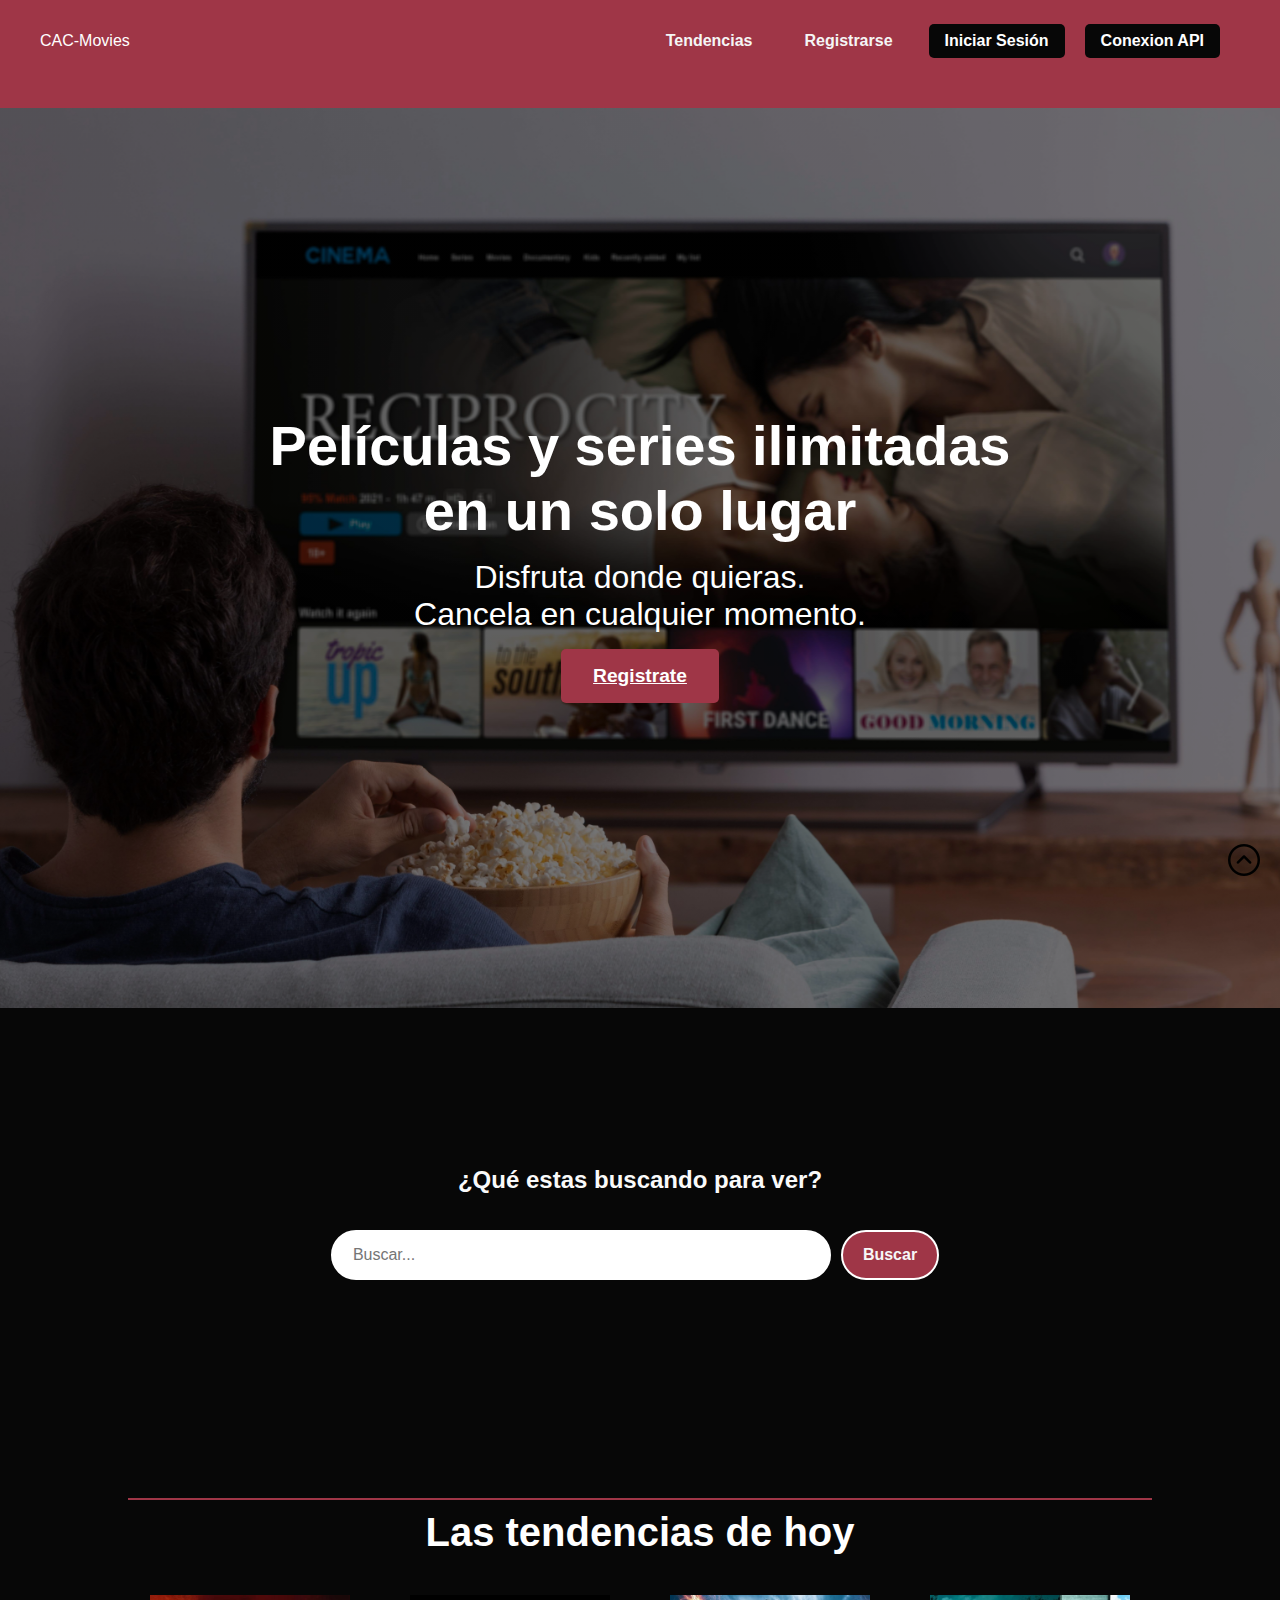
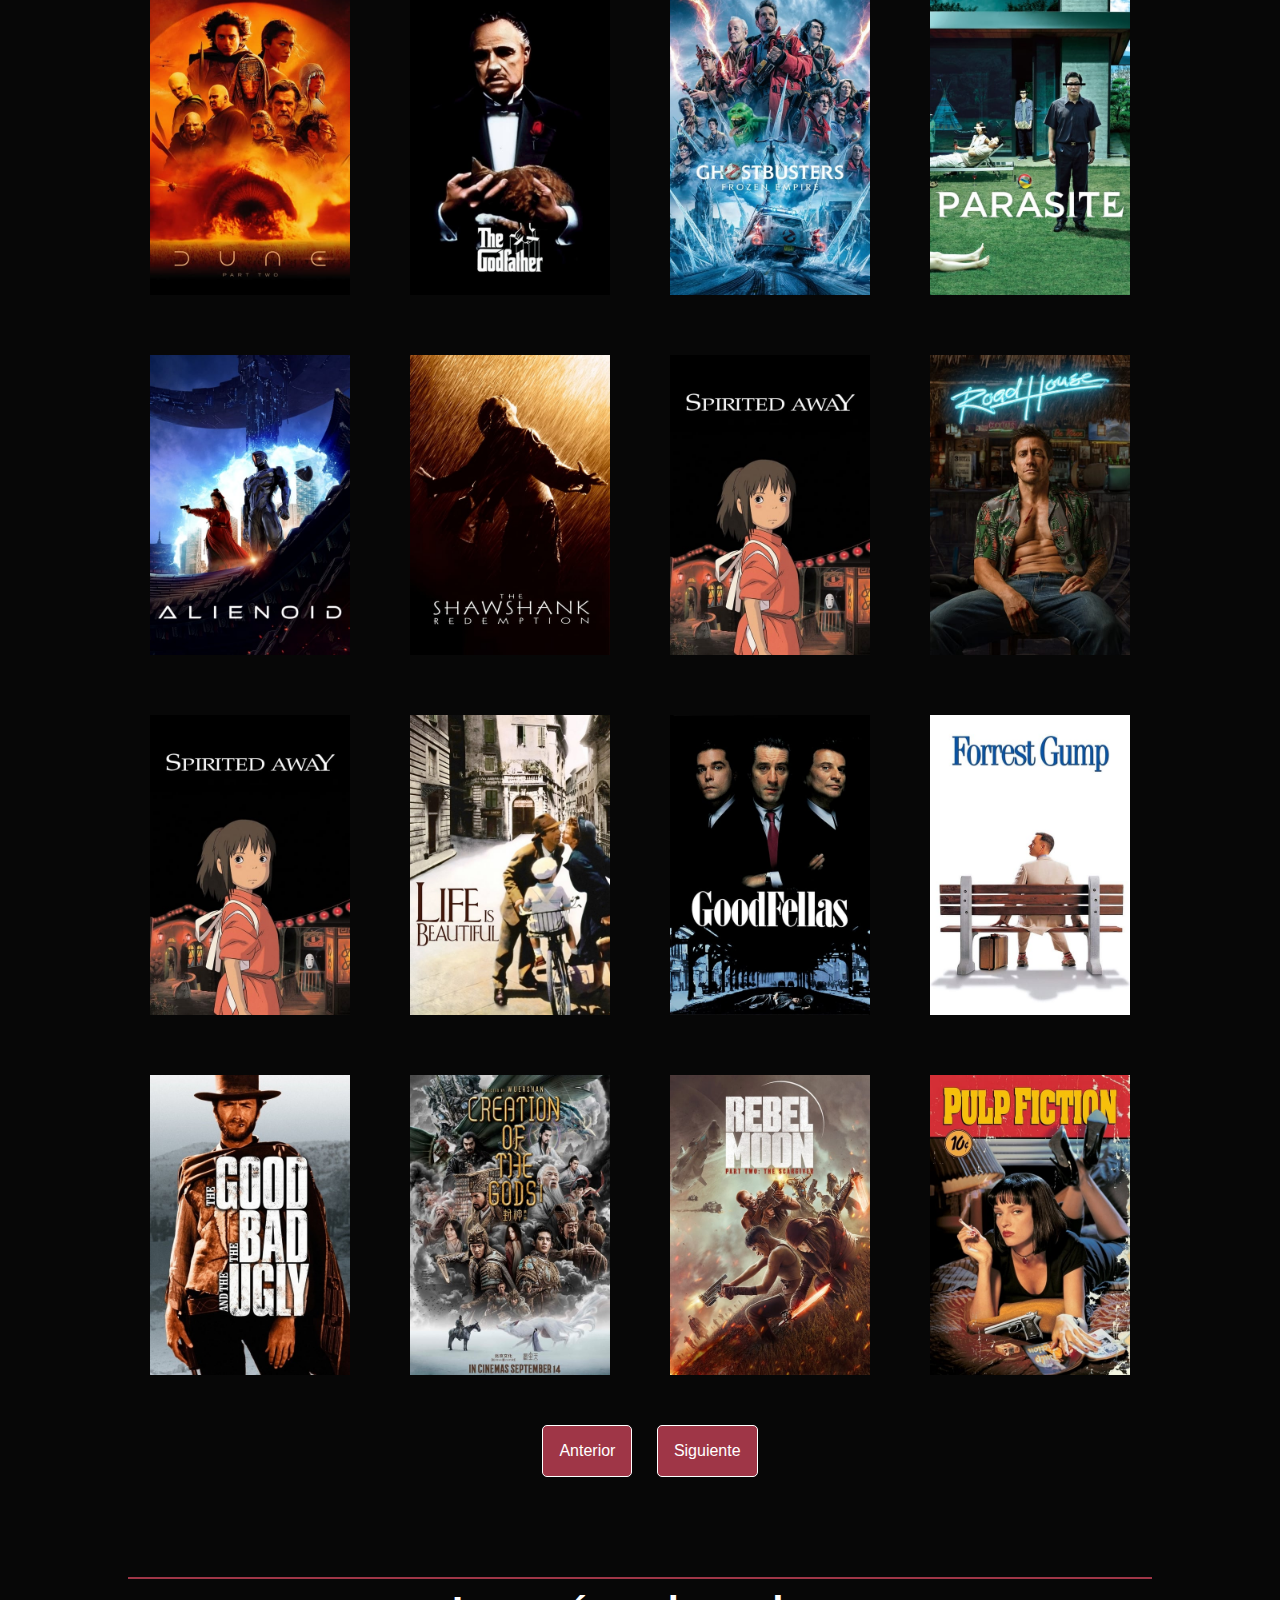
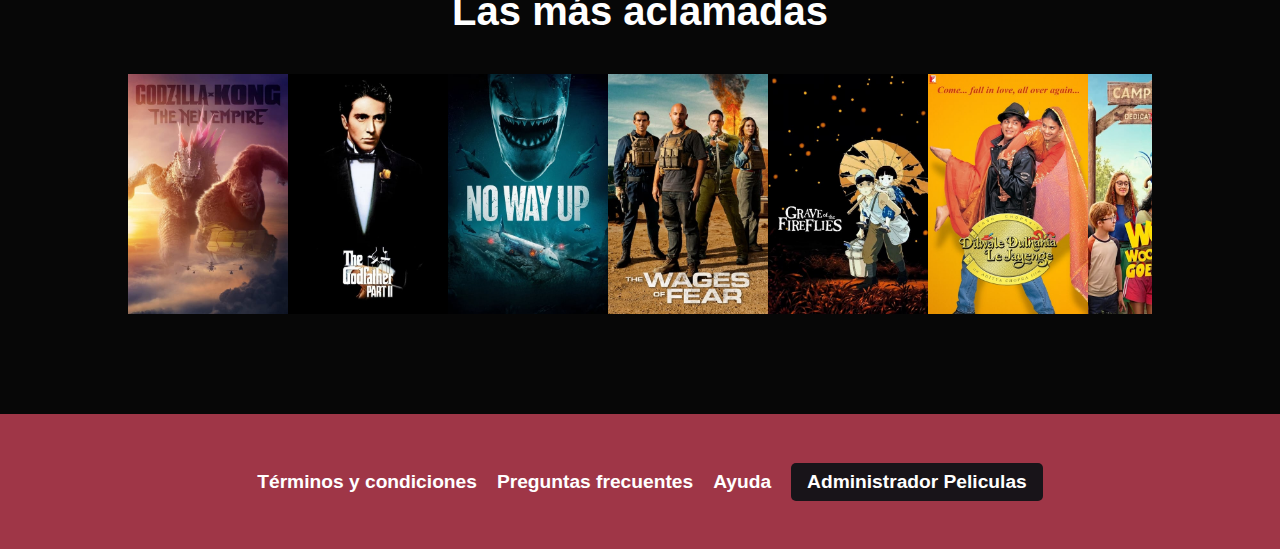
<file: index.html>
<!DOCTYPE html>
<html lang="es">

<head>
    <meta charset="UTF-8">
    <meta name="viewport" content="width=device-width, initial-scale=1.0">
    <title>CAC-MOVIES</title>
    <link rel="stylesheet" href="css/estilos.css">
</head>

<body>
    <header class="header">
        <nav class="navegar">
            <a class="Logo">

                <span>CAC-Movies</span>
            </a>
            <ul class="listaNav">
                <li class="lItem"><a class="liNav" href="#tendencias">Tendencias</a></li>
                <li class="lItem"><a class="liNav" href="htm/registro.html">Registrarse</a></li>
                <li class="lItem"><a class="liNav iniSesion" href="htm/login.html">Iniciar Sesión</a></li>
                <li class="lItem"><a class="liNav iniSesion" href="cargarApi.html">Conexion API</a></li>
            </ul>
        </nav>
    </header>

    <main id="main" class="main">
        <section class="secPrincipal">
            <h1 class="titPrincipal">Películas y series ilimitadas <br> en un solo lugar</h1>
            <h2 class="subPrincipal">Disfruta donde quieras. <br> Cancela en cualquier momento.</h2>
            <a class="btnRegistro" href="">Registrate</a>
        </section>

        <section class="buscador">
            <h2 class="titSeccion">¿Qué estas buscando para ver?</h2>
            <form class="buscadorPeliculas">
                <input class="inputBuscador" type="text" placeholder="Buscar..." id="buscar" name="buscar">
                <input class="botonBuscador" type="submit" value="Buscar">
            </form>
        </section>
        <hr>
        <section class="peliTendencias">
            <h3 class="titSeccion">Las tendencias de hoy</h3>
            <div class="peliculas" id="tendenciasContainer">
                <img class="peli" src="img/pelicula1.jpg" alt="">
                <img class="peli" src="img/pelicula2.jpg" alt="">
                <img class="peli" src="img/pelicula3.jpg" alt="">
                <img class="peli" src="img/pelicula4.jpg" alt="">
                <img class="peli" src="img/pelicula5.jpg" alt="">
                <img class="peli" src="img/pelicula6.jpg" alt="">
                <img class="peli" src="img/pelicula7.jpg" alt="">
                <img class="peli" src="img/pelicula8.jpg" alt="">
                <img class="peli" src="img/pelicula9.jpg" alt="">
                <img class="peli" src="img/pelicula10.jpg" alt="">
                <img class="peli" src="img/pelicula11.jpg" alt="">
                <img class="peli" src="img/pelicula12.jpg" alt="">
                <img class="peli" src="img/pelicula13.jpg" alt="">
                <img class="peli" src="img/pelicula14.jpg" alt="">
                <img class="peli" src="img/pelicula15.jpg" alt="">
                <img class="peli" src="img/pelicula16.jpg" alt="">
            </div>
            <button class="botonAnteSiguiente">Anterior</button>
            <button class="botonAnteSiguiente">Siguiente</button>
        </section>
        <hr>
        <section class="peliculasAclamadas">
            <h3 class="tituloSection">Las más aclamadas</h3>
            <div class="aclamadas" id="aclamadasContainer">
                <img class="peliAclamadas" src="img/pelicula17.jpg" alt="">
                <img class="peliAclamadas" src="img/pelicula18.jpg" alt="">
                <img class="peliAclamadas" src="img/pelicula19.jpg" alt="">
                <img class="peliAclamadas" src="img/pelicula20.jpg" alt="">
                <img class="peliAclamadas" src="img/pelicula21.jpg" alt="">
                <img class="peliAclamadas" src="img/pelicula22.jpg" alt="">
                <img class="peliAclamadas" src="img/pelicula23.jpg" alt="">
                <img class="peliAclamadas" src="img/pelicula24.jpg" alt="">
                <img class="peliAclamadas" src="img/pelicula25.jpg" alt="">
            </div>
        </section>

    </main>

    <footer class="footer">
        <nav>
            <ul class="listadoNav">
                <li class="listadoItem"><a class="liNav" href="">Términos y condiciones</a></li>
                <li class="listadoItem"><a class="liNav" href="">Preguntas frecuentes</a></li>
                <li class="listadoItem"><a class="liNav" href="">Ayuda</a></li>
                <li class="listadoItem"><a class="liNav adminPeliculas" href="">Administrador Peliculas</a></li>
            </ul>
        </nav>
        <a href="#main" class="flechaArriba">
            <img src="img/flecha-arriba.png" alt="ir arriba flecha">
        </a>
    </footer>

</body>

</html>
</file>
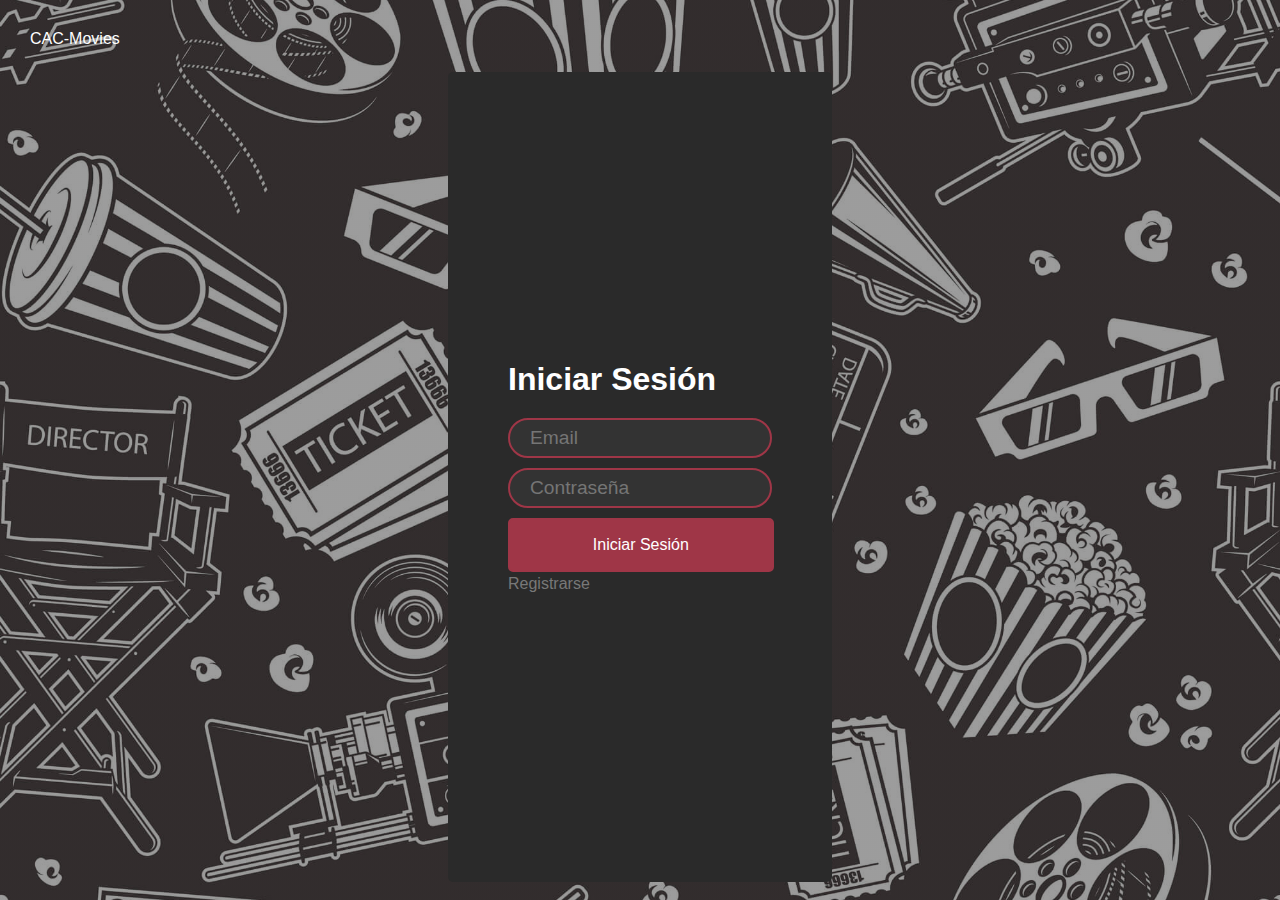
<file: htm/login.html>
<!DOCTYPE html>
<html lang="es">

<head>
    <meta charset="UTF-8">
    <meta name="viewport" content="width=device-width, initial-scale=1.0">
    <title>Iniciar Sesión | CAC-MOVIES</title>
    <link rel="stylesheet" href="https://unpkg.com/aos@next/dist/aos.css">
    <link rel="stylesheet" href="../css/estilos.css">
</head>

<body class="bodyRegistro">
    <header class="headerRegistro">
        <a class="Logo">

            <span>CAC-Movies</span>
        </a>
    </header>

    <main id="main" class="main">
        <section data-aos="zoom-in" data-aos-duration="1000" class="sectorRegistro">

            <form action="" method="get">
                <h2 class="tituloRegistro">Iniciar Sesión</h2>
                <div>
                    <input type="email" placeholder="Email" id="email" name="email" required>
                </div>
                <div>
                    <input type="password" placeholder="Contraseña" id="password" name="password" required>
                </div>
                <div>
                    <input class="boton" type="submit" value="Iniciar Sesión">
                </div>
                <div>
                    <a id="ayuda" class="ayuda" href="registrarse.html">Registrarse</a>
                </div>
            </form>
        </section>
    </main>
    <script src="https://unpkg.com/aos@next/dist/aos.js"></script>
    <script>
        AOS.init();
    </script>
    <script src="../js/validacion.js"></script>



</body>

</html>
</file>
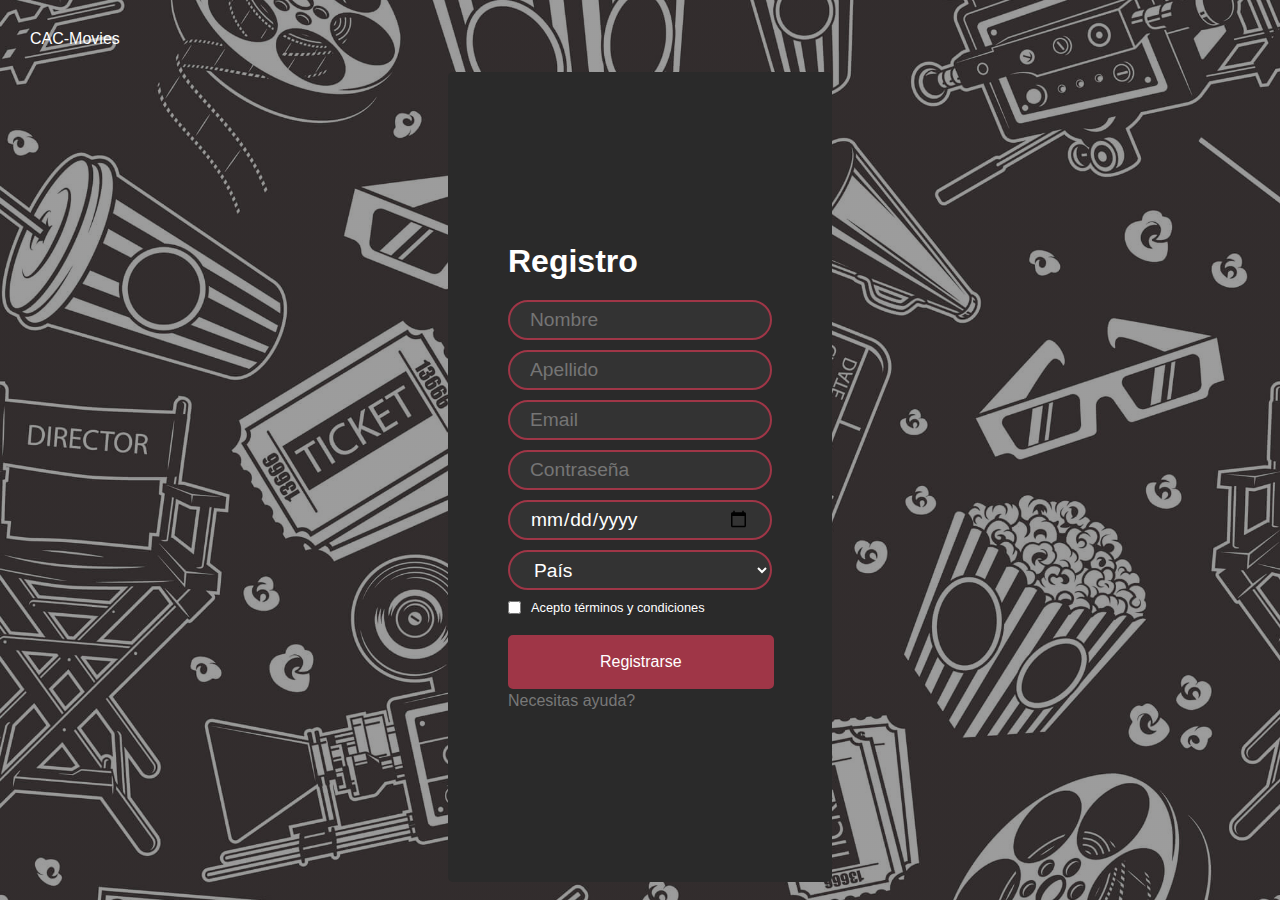
<file: htm/registro.html>
<!DOCTYPE html>
<html lang="es">

<head>
    <meta charset="UTF-8">
    <meta name="viewport" content="width=device-width, initial-scale=1.0">
    <title>Registro | CAC-MOVIES</title>
    <link rel="stylesheet" href="https://unpkg.com/aos@next/dist/aos.css">
    <link rel="stylesheet" href="../css/estilos.css">
</head>

<body class="bodyRegistro">
    <header class="headerRegistro">
        <a class="Logo">
            <span>CAC-Movies</span>
        </a>
    </header>
    <main id="main" class="main">
        <section data-aos="zoom-in" data-aos-duration="1000" class="sectorRegistro">
            <form action="" method="get">
                <h2 class="tituloRegistro">Registro</h2>
                <div>
                    <input type="text" placeholder="Nombre" id="nombre" name="nombre" required>
                    <div class="error-text"></div>
                </div>
                <div>
                    <input type="text" placeholder="Apellido" id="apellido" name="apellido" required>
                </div>
                <div>
                    <input type="email" placeholder="Email" id="email" name="email" required>                   
                </div>
                <div>
                    <input type="password" placeholder="Contraseña" id="password" name="password" required>                
                </div>
                <div>
                    <input type="date" placeholder="Fecha de Nacimiento (dd/mm/aaaa)" id="fechaNacimiento"
                        name="fechaNacimiento" required>                 
                </div>
                <div>
                    <select name="pais" id="pais">
                        <option value="">País</option>
                        <option value="AR">Argentina</option>
                        <option value="BO">Bolivia</option>
                        <option value="BR">Brasil</option>
                        <option value="CH">Chile</option>
                        <option value="CO">Colombia</option>
                        <option value="EC">Ecuador</option>
                        <option value="PY">Paraguay</option>
                        <option value="PE">Perú</option>
                        <option value="UY">Uruguay</option>
                        <option value="VE">Venezuela</option>
                    </select>
                </div>
                <div class="terminos">
                    <input class="check" type="checkbox" id="terminos" required>
                    <label class="textoCheck" for="terminos">Acepto términos y condiciones</label>
                </div>
                <div>
                    <input class="boton" type="submit" value="Registrarse" required>
                </div>
                <div>
                    <a class="ayuda" href="#">Necesitas ayuda?</a>
                </div>
            </form>
        </section>
    </main>
    <script src="https://unpkg.com/aos@next/dist/aos.js"></script>
    <script>
        AOS.init();
    </script>

    <script src="../js/validaRegistro.js"></script>

</body>

</html>
</file>
<file: css/estilos.css>
* {
    margin: 0;
    padding: 0;
    box-sizing: border-box;
    font-family: Verdana, Geneva, Tahoma, sans-serif
}

body {
    background-color: #070707;
    color: white;
    background-size: cover;

}

.header {

    background-color: #9f3647;
    color: #ffffff;
    height: 12vh;
    position: sticky;
    top: 0;

    .navegar {
        display: flex;
        justify-content: space-between;
        align-items: center;
        margin-left: 40px;
        margin-right: 40px;
        padding: 1.5rem 0;
    }

    .logo {
        display: flex;
        text-decoration: none;
        color: #f5f5f5;
        font-weight: 700;
        font-size: 1.2rem;
    }

    .listaNav {
        display: flex;
        list-style: none;
        align-items: center;

        .lItem {
            margin-right: 20px;

            .liNav {
                text-decoration: none;
                color: #f5f5f5;
                font-weight: 600;
                font-size: 1rem;
                padding: 0.5rem 1rem;

            }
        }

        .liNav.iniSesion {
            display: flex;
            background-color: #070707;
            color: white;

            border-radius: 5px;

            transition: transform 0.3s, box-shadow 0.3s;

            &:hover {
                background-color: #9f3647;
            }
        }
    }
}


@media (max-width: 768px) {
    .header {
        height: initial;

        .navegar {
            margin-left: 10px;
            margin-right: 10px;
            flex-direction: column;
            row-gap: 20px;

            .Logo {
                font-size: 1.2rem;
                font-weight: 700;
            }

            .listaNav {

                padding: initial;

                .liItem {
                    .linNav {
                        font-weight: 400;
                        margin-right: initial;
                        font-size: 1rem;
                        padding: 0.2rem;

                    }

                }
            }
        }
    }
}



.main {
    .secPrincipal {
        color: white;
        background: linear-gradient(to right top, #0000008a, #0000008a), url(../img/fondo.jpg);
        background-size: cover;
        background-position: center;
        height: 100vh;
        display: flex;
        flex-direction: column;
        justify-content: center;
        align-items: center;
        text-align: center;

        .titPrincipal {
            font-size: 3.5rem;
            font-weight: 700;
            margin-bottom: 1rem;
        }

        .subPrincipal {
            font-size: 2rem;
            font-weight: 400;
            margin-bottom: 1rem;
        }

        .btnRegistro {
            background-color: #9f3647;
            color: #ffffff;
            padding: 1rem 2rem;
            border-radius: 5px;
            font-size: 1.2rem;
            font-weight: 700;
        }

        .btnRegistro:hover {
            background-color: #7a0026;
            transform: scale(0.95);
        }
    }

    .buscador {
        background-color: #070707;
        color: rgb(250, 250, 250);
        height: 50vh;
        display: flex;
        flex-direction: column;
        justify-content: center;
        align-items: center;

        .titSection {
            font-size: 2.5rem;
            font-weight: 700;
            margin-bottom: 1rem;
        }

        .buscadorPeliculas {
            display: flex;
            justify-content: center;
            align-items: center;
            margin-top: 1rem;

            .inputBuscador {
                border: 2px solid white;
                border-radius: 25px;
                color: #070707;
                font-size: 1rem;
                height: 50px;
                margin: 20px 0px;
                outline: none;
                padding: 0px 20px;
                width: 500px;
            }

            .botonBuscador {
                background-color: #9f3647;
                display: inline-block;
                color: #f7f7f7;
                height: 50px;
                margin: 20px 10px;
                padding: 0 20px;
                border-radius: 25px;
                font-size: 1rem;
                font-weight: 700;
                border: 2px solid white;
                text-align: center;
            }

            .botonBuscador:hover {
                background-color: #7a0026;
                transform: scale(0.95);
            }
        }
    }
}

.peliTendencias {
    width: 90%;
    margin: 0 auto;
    text-align: center;
    margin-top: 10px;

    .titSeccion {

        font-size: 2.5rem;
        font-weight: 700;
        margin-bottom: 40px;
    }

    .peliculas {
        display: flex;
        justify-content: center;
        flex-wrap: wrap;
        gap: 60px;
    }
}

.peli {
    width: 200px;
    height: 300px;

    &:hover {
        box-shadow: 0 0 30px #9f3648cd;
        transform: scale(0.9);
    }
}

.botonAnteSiguiente {
    border: 1px solid white;
    box-sizing: content-box;
    margin-top: 50px;
    margin-left: 20px;
    background-color: #9f3647;
    color: #ffffff;
    padding: 1rem 1rem;
    border-radius: 5px;
    font-size: 1rem;
    font-weight: 500;
    text-decoration: none;
    margin-bottom: 60px;
}

.botonAnteSiguiente:hover {
    background-color: #7a0026;
    transform: scale(0.95);
}

.peliAclamadas {
    width: 160px;
    height: 240px;
}

.peliculasAclamadas {
    width: 80%;
    margin: 0 auto;
    text-align: center;
    margin-top: 10px;
    margin-bottom: 60px;

    .tituloSection {
        font-size: 2.5rem;
        font-weight: 700;
        margin-bottom: 40px;
    }
}

.aclamadas {
    overflow-x: scroll;
    overflow-y: hidden;
    width: 100%;
    display: flex;
    justify-content: flex-start;
    align-items: flex-start;
    padding: 0px 0px 40px 0px;


}





.footer {
    display: flex;
    background-color: #9f3647;
    color: #ffffff;
    height: 15vh;
    justify-content: center;
    align-items: center;

    .listadoNav {
        display: flex;
        list-style: none;
        align-items: center;

        .listadoItem {
            margin-left: 20px;

            .liNav {
                text-decoration: none;
                color: #ffffff;
                font-weight: 700;
                font-size: 1.2rem;
            }

            .adminPeliculas {
                display: flex;
                background-color: #181419;
                color: white;
                padding: 0.5rem 1rem;
                border-radius: 5px;
            }
        }
    }

    .flechaArriba {
        position: fixed;
        bottom: 20px;
        right: 20px;
        color: white;
        cursor: pointer;
    }
}



@media (max-width: 768px) {
    .footer {
        height: initial;
        padding-top: 15px;
        padding-bottom: 20px;

        .listadoNav {
            flex-direction: column;

            row-gap: 15px;

            .listadoItem {

                .liNav {
                    font-size: 1rem;
                }

                .adminPeliculas {
                    padding: 0.5rem 0.8rem;
                }
            }
        }
    }
}


hr {
    border: 1px solid #9f3647;
    width: 80%;
    margin: 0 auto;
    margin-top: 40px;
}

/*---------------cargar API---------------------------*/

.movies-container {
    width: 90%;
    margin: 0 auto 0 auto;
    display: grid;
    grid-template-columns: repeat(2, 1fr);
    -ms-grid-columns: repeat(2, 1fr);
    gap: 30px;
}
.titulo-pelis {
    margin-top: 2rem;
    font-size: 2.5rem;
    font-weight: 700;
    margin-bottom: 40px;
    text-align: center;
    margin-bottom: 40px;
    color: #9f3647;
}

.movies-container .pelicula {
    text-align: center;
}

.movies-container .pelicula .titulo {
    font-size: 16px;
    font-weight: 600;
}

.movies-container .pelicula .poster {
    width: 100%;
    margin-bottom: 10px;
    border-radius: 15px;
}

.btn-container {
    text-align: center;

    .btn-anterior,
    .btn-siguiente {
        background-color: #9f3647;
        display: inline-block;
        padding: 0.5rem;
        border-radius: 5px;
        font-size: 1rem;
        font-weight: 500;
        border: 1px solid #fff;
        text-align: center;
        transition: transform 0.3s, box-shadow 0.3s;
        margin-bottom: 100px;
        margin-top: 50px;
        margin-left: 20px;

        &:hover {
            transform: scale(0.95);
            box-shadow: 0 0 10px rgba(255, 255, 255, 0.3);
            cursor: pointer;
        }
    }
}

.titulos {
    font-size: 18px;
    font-weight: 800;
    margin-bottom: 10px;
    margin-top: 10px;
}

.descripcion {
    text-align: left;
}
.card-img-top{
    height: 300px;
}
.descripcion{
    overflow-y: auto;
    max-height: 100px;
}
/*-------------------registro-------------------------*/

.bodyRegistro {
    height: 100vh;
    background: linear-gradient(to right top, #24242473, #24242473), url(../img/fondoRegistro.jpg);
    background-size: cover;
    background-position: center;
}

.headerRegistro {
    color: #ffffff;
    height: 8vh;
    padding: 30px;

    .anclaLogo {
        text-decoration: none;
        color: #ffffff;
        font-weight: 700;
        font-size: 1.2rem;

        /*animacion hover*/
        &:hover {
            animation: tilt-n-move-shaking 0.25s infinite;
        }
    }
}

.main {
    .sectorRegistro {
        background-color: rgb(42, 42, 42);
        width: 30%;
        margin: 0 auto;
        border-radius: 5px;
        padding: 40px 20px;
        display: flex;
        flex-direction: column;
        justify-content: center;
        align-items: center;
        height: 90vh;
        font-size: 1.2rem;

        .tituloRegistro {
            font-size: 2.0rem;
            font-weight: 700;
            margin-bottom: 20px;
        }

        form {
            width: 100%;
            padding: 40px;

            input:not(.check, .boton),
            select {
                width: 100%;
                margin-bottom: 10px;
                height: 40px;
                padding: 0px 20px;
                font-size: 1.2rem;
                border-radius: 20px;
                border: 2px solid #9f3647;
                background-color: #333333;
                outline: none;
                color: rgb(255, 255, 255);
            }

            /*
            .error input:not(.check, .boton),
            .error select {
                border: 1px solid #ff0000;
            }

            .error-text {
                color: #ff0000;
                font-size: 0.8rem;
                margin-top: 0px;
                margin-bottom: 10px;
            }*/

            .terminos {
                display: flex;
                font-size: 0.8rem;
                align-items: center;
                margin-bottom: 20px;

                .textoCheck {
                    margin-left: 10px;
                }
            }

            .boton {
                width: 87%;
                box-sizing: content-box;
                background-color: #9f3647;
                border: 2px solid #9f3647;
                color: #ffffff;
                padding: 1rem 1rem;
                border-radius: 5px;
                font-size: 1rem;
                font-weight: 500;

            }

            .ayuda {
                margin-top: 40px;
                font-size: 1rem;
                text-decoration: none;
                color: #787878;
                font-weight: 400;

            }
        }

    }

}



@media (max-width: 1200px) {
    .bodyRegistro {
        .headerRegistrarse {
            padding: 20px;

            .anclaLogo {
                font-size: 1rem;
            }
        }

        .main {
            .sectorRegistro {
                width: 95%;
                padding: 10px 10px;

                .tituloRegistro {
                    font-size: 2rem;
                }

                form {
                    width: 100%;
                    text-align: center;

                    input:not(.check, .boton),
                    select {
                        width: 80%;
                        height: 35px;
                        font-size: 1rem;
                    }

                    .terminos {
                        width: 80%;
                        margin: 0 auto;
                        font-size: 0.7rem;
                    }

                    .boton {
                        margin-top: 20px;
                        margin-bottom: 20px;
                        width: 70%;
                        padding: 0.8rem 0.8rem;
                        font-size: 0.8rem;
                    }

                    .ayuda {
                        text-align: left;
                        font-size: 0.8rem;
                    }
                }

            }
        }
    }

}
</file>
